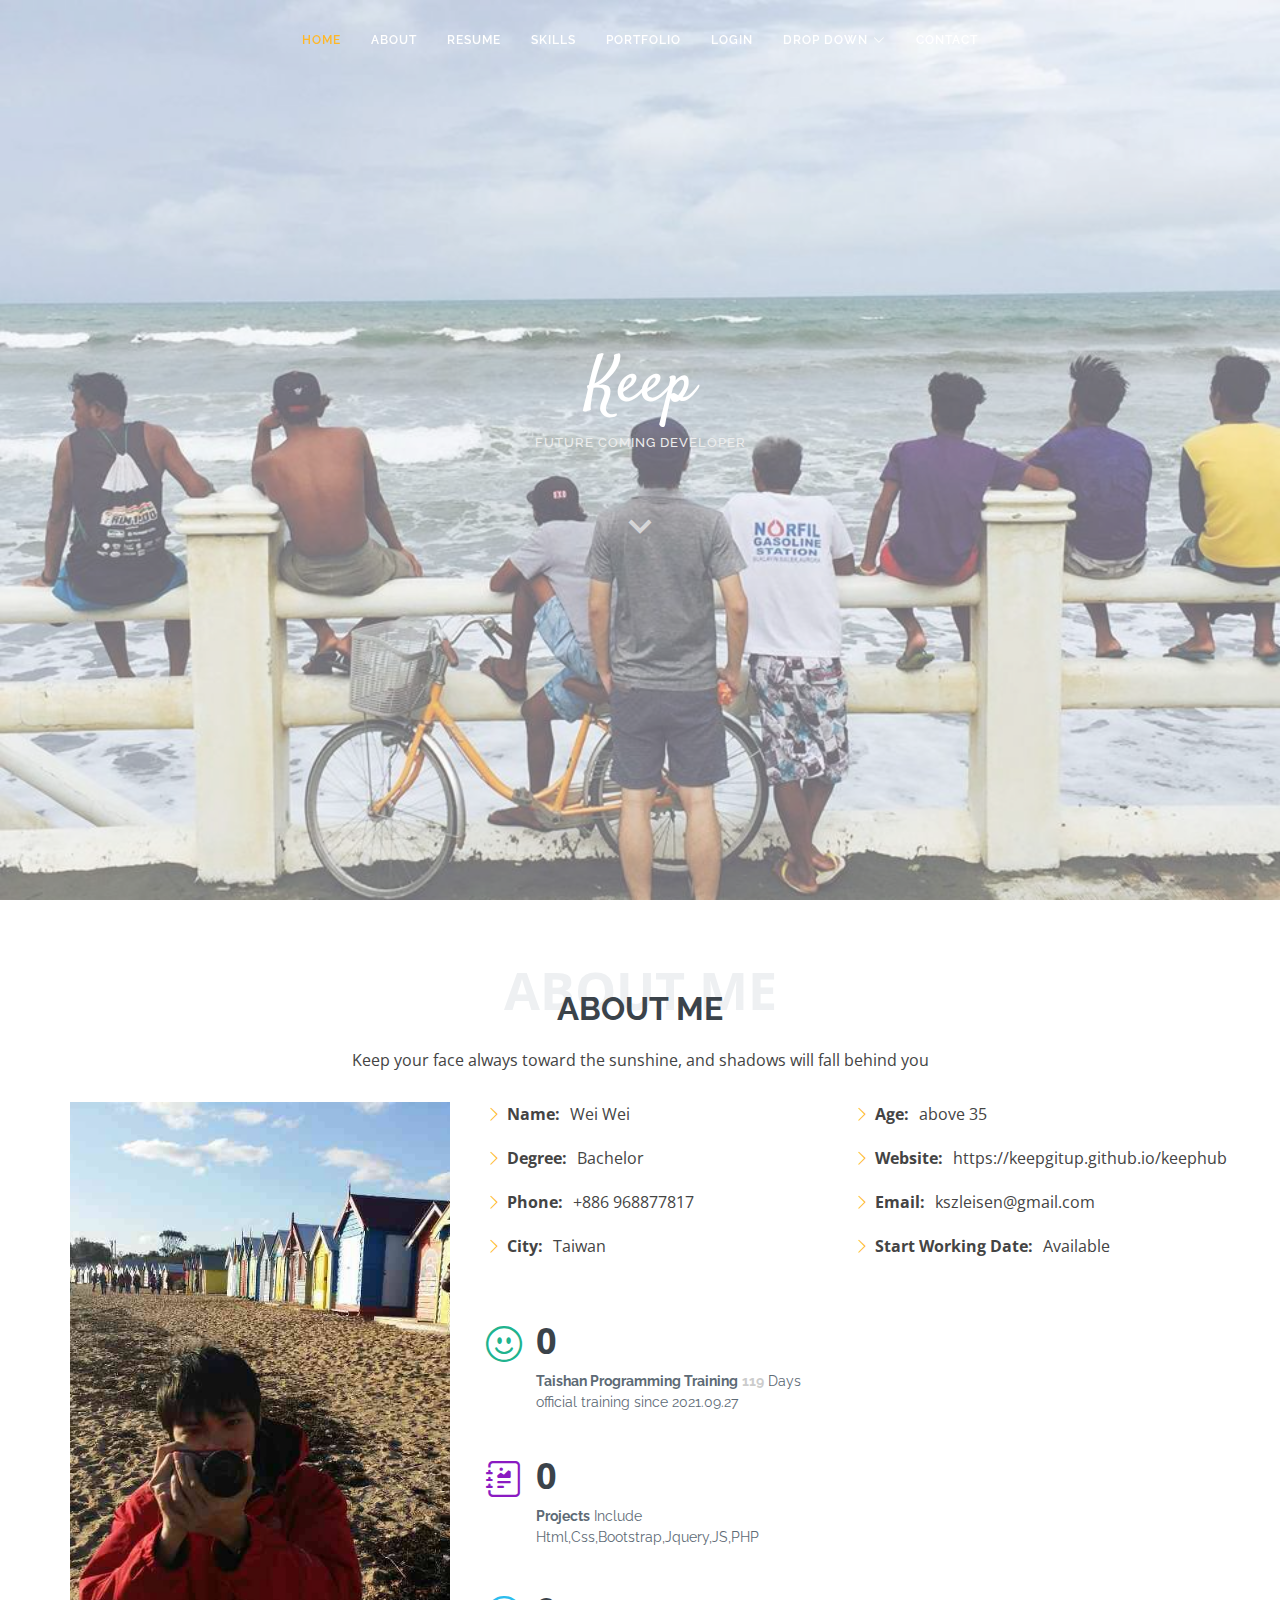
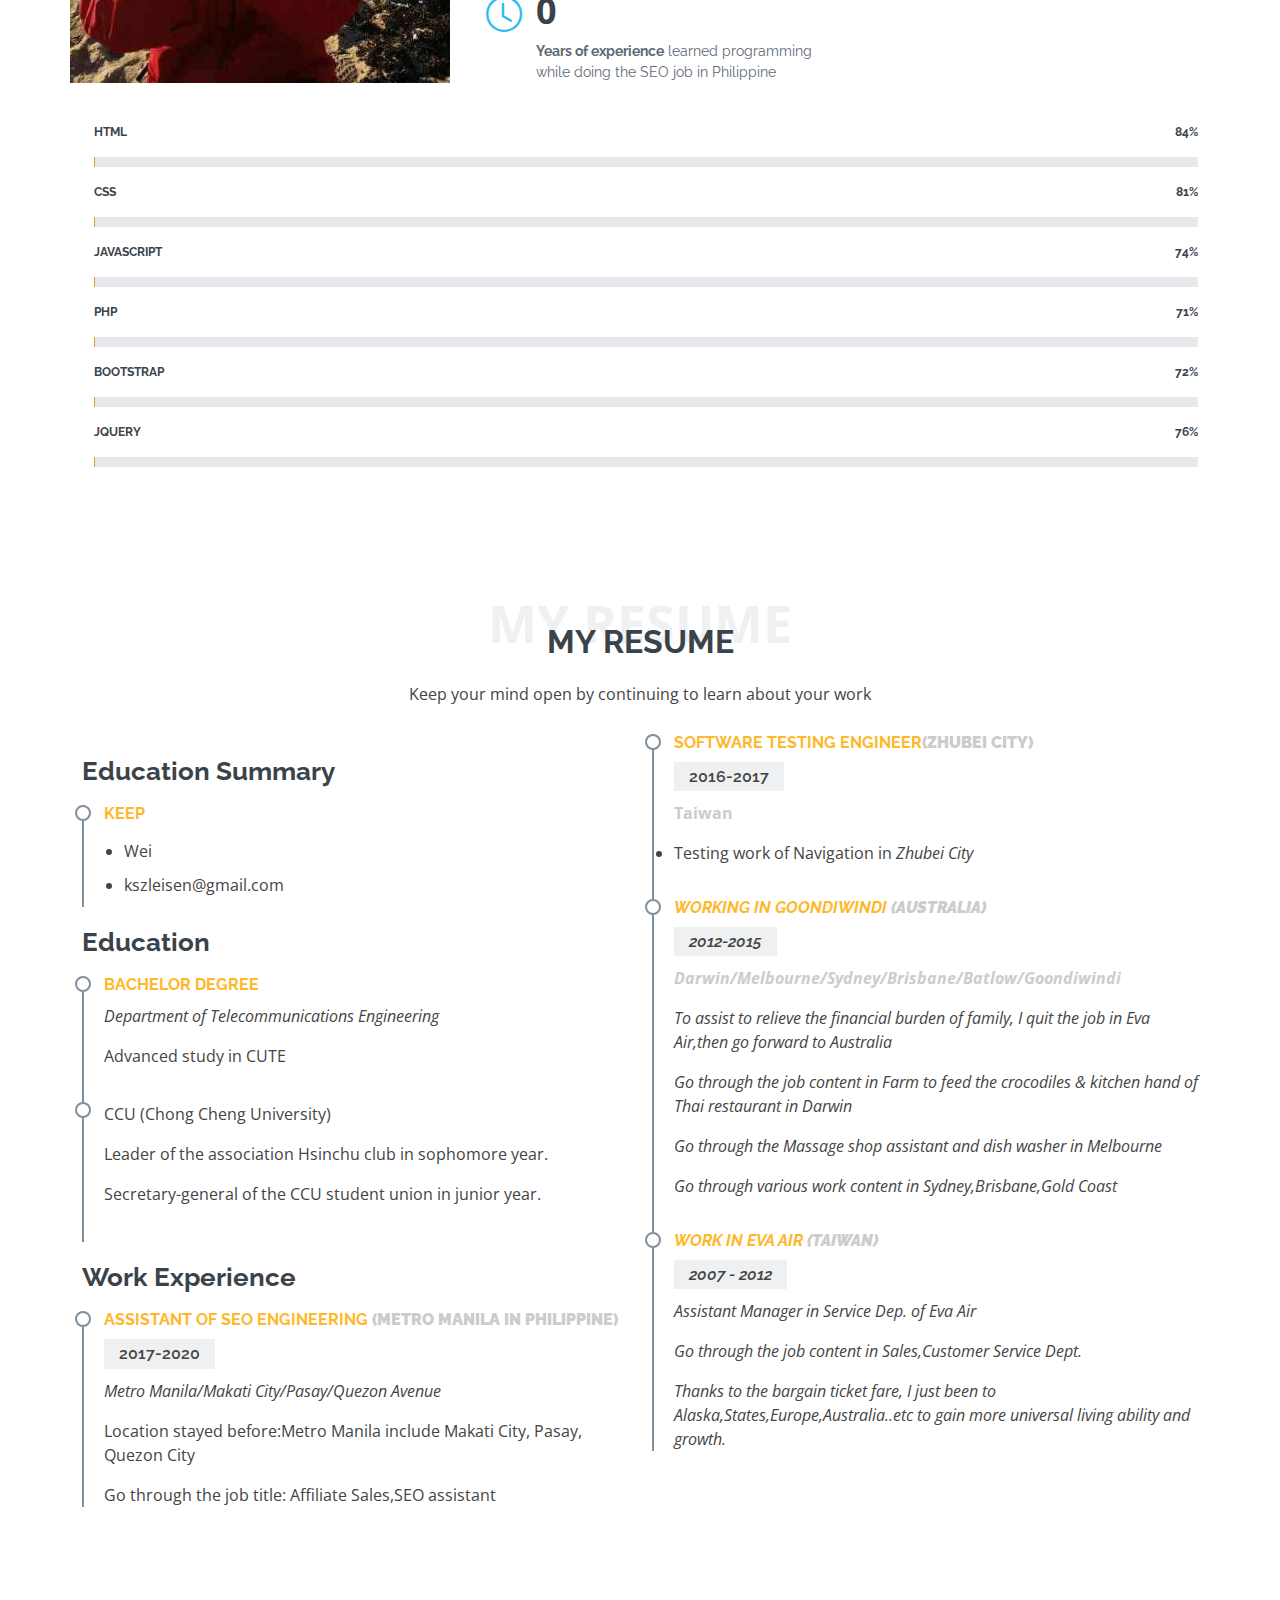
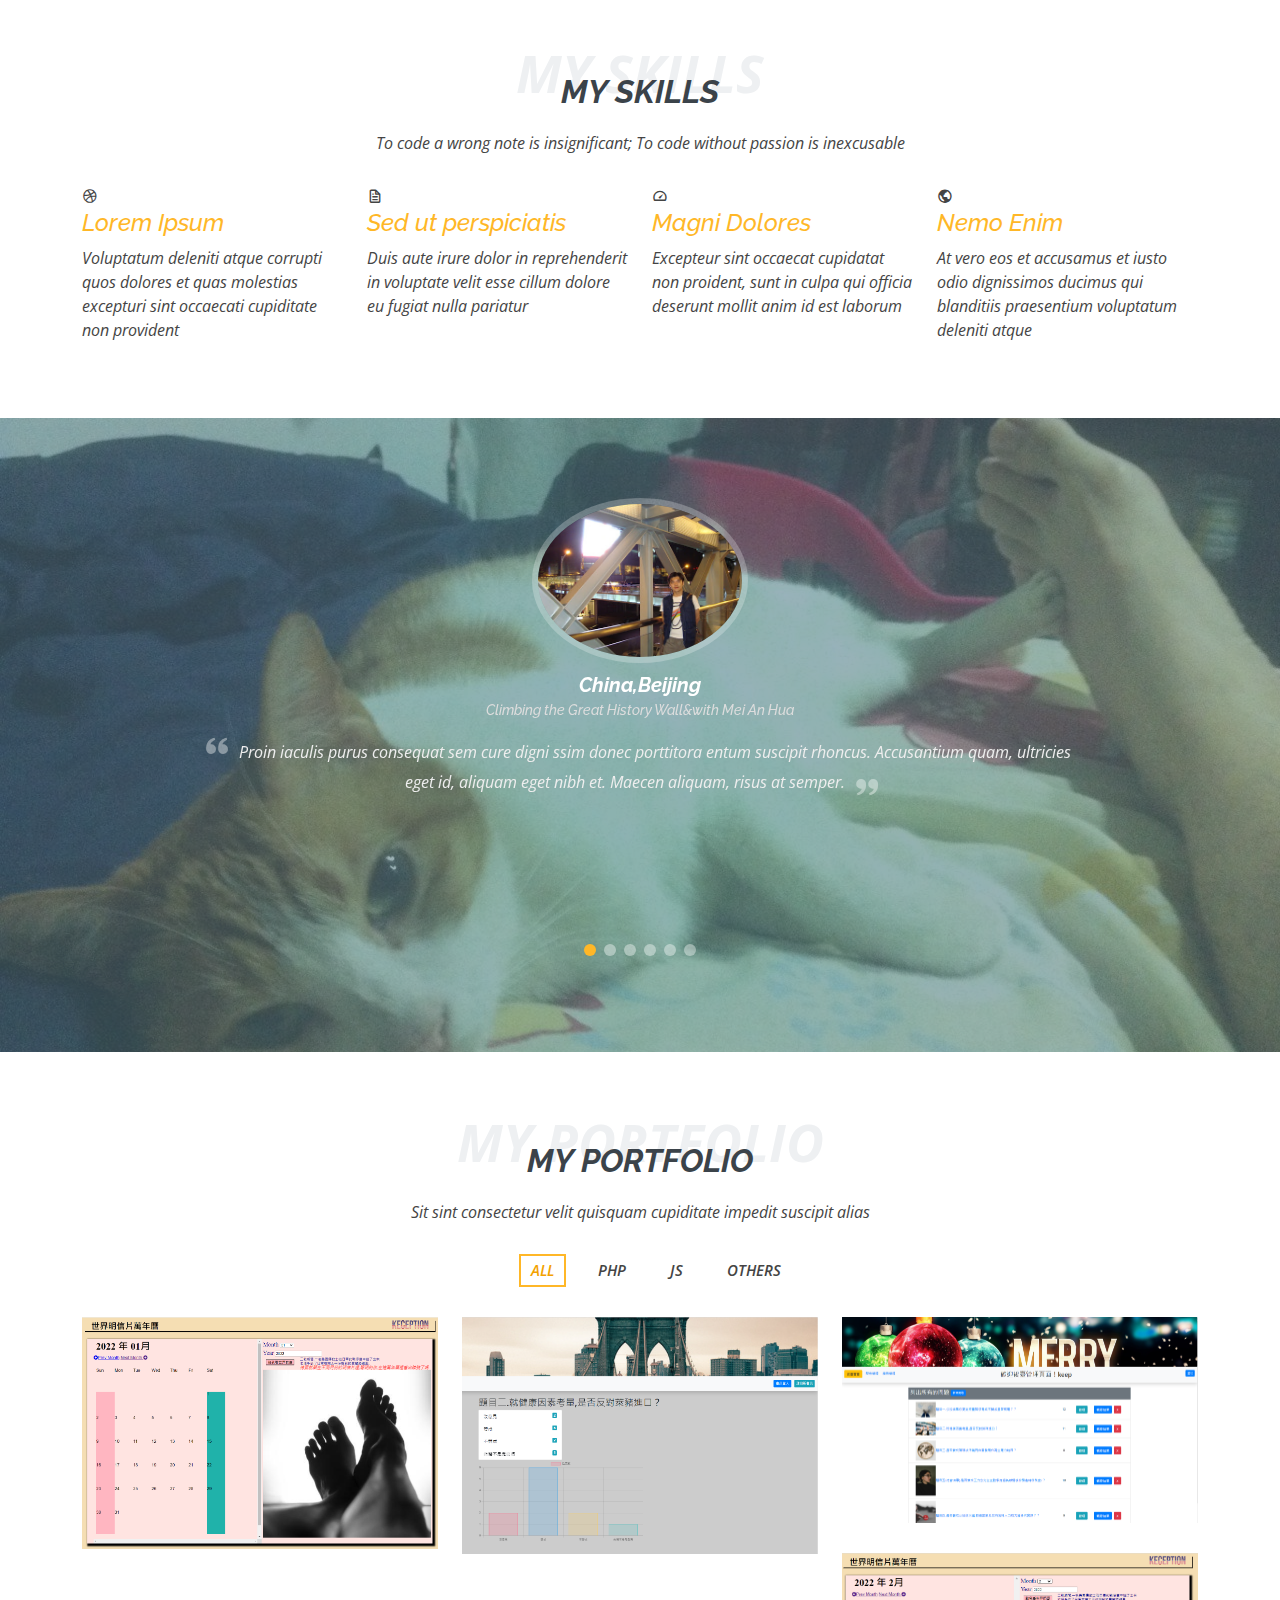
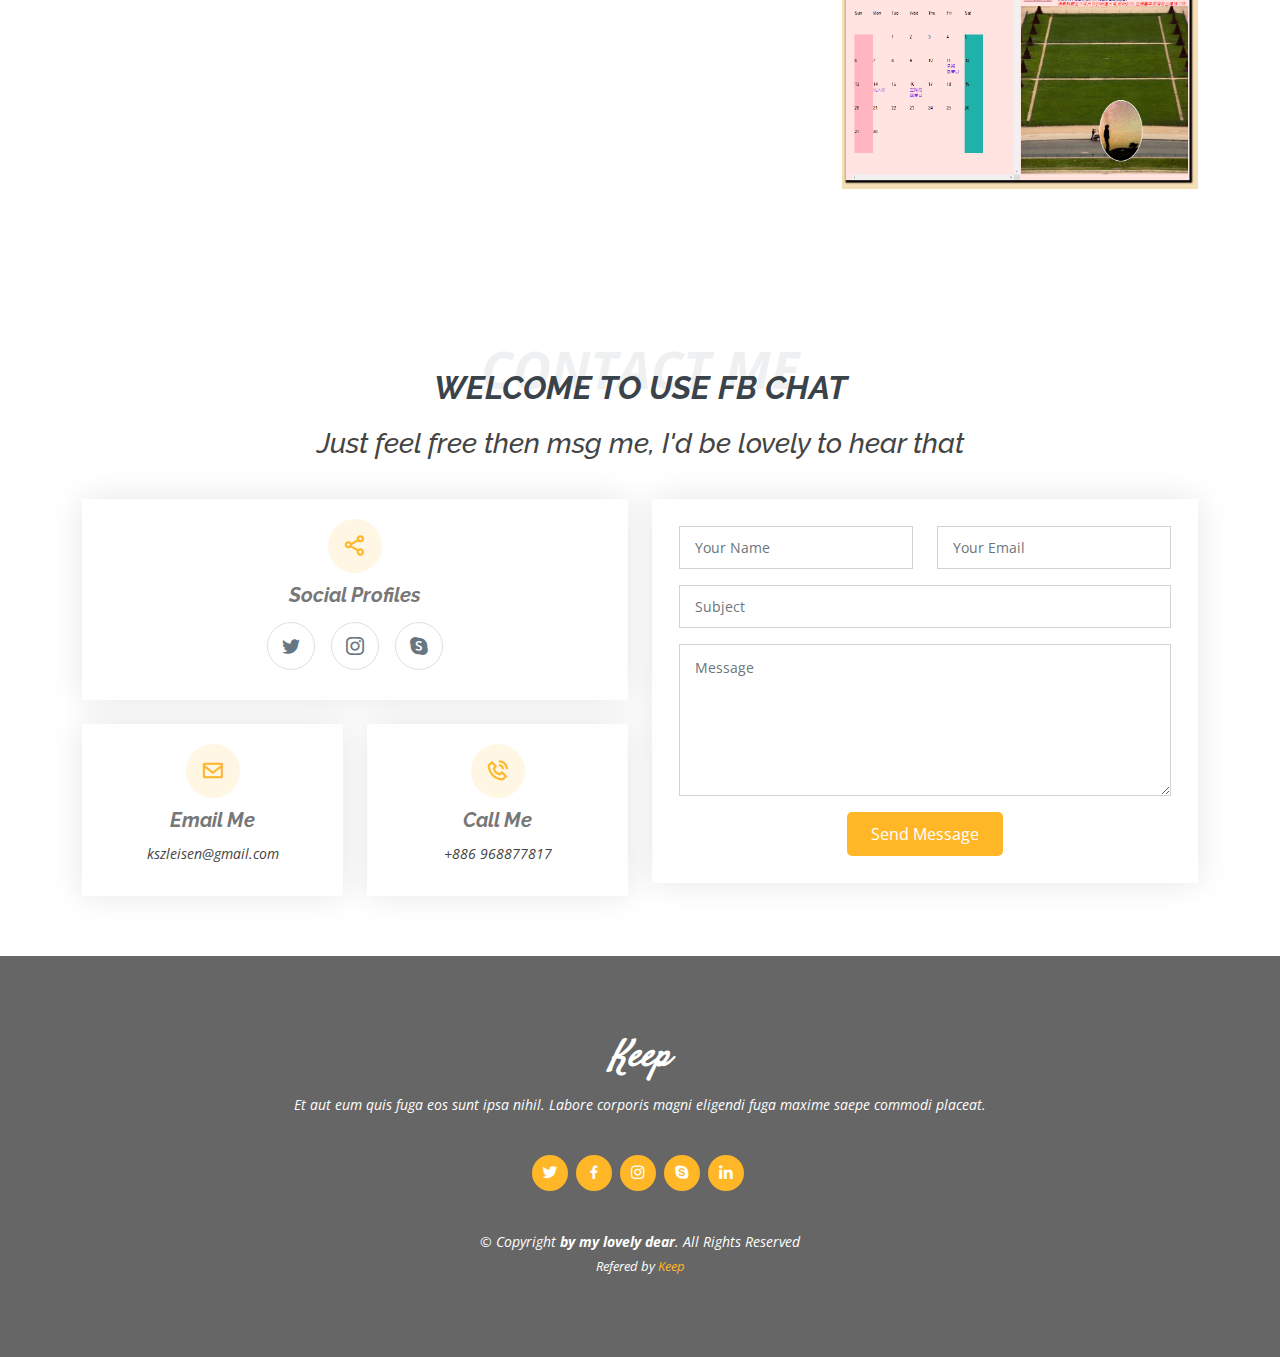
<file: index.html>
<!DOCTYPE html>
<html lang="en">

<head>
    <meta charset="utf-8">
    <meta content="width=device-width, initial-scale=1.0" name="viewport">

    <title>Wei's Resume</title>
    <meta content="" name="description">
    <meta content="" name="keywords">

    <!-- Favicons -->
    <link href="assets/img/favicon.png" rel="icon">
    <link href="assets/img/apple-touch-icon.png" rel="apple-touch-icon">

    <!--ck Google Fonts -->
    <link href="https://fonts.googleapis.com/css?family=Open+Sans:300,300i,400,400i,600,600i,700,700i|Raleway:300,300i,400,400i,500,500i,600,600i,700,700i|Satisfy" rel="stylesheet">

    <!-- Vendor CSS Files -->
    <link href="assets/vendor/bootstrap/css/bootstrap.min.css" rel="stylesheet">
    <link href="assets/vendor/bootstrap-icons/bootstrap-icons.css" rel="stylesheet">
    <link href="assets/vendor/boxicons/css/boxicons.min.css" rel="stylesheet">
    <link href="assets/vendor/glightbox/css/glightbox.min.css" rel="stylesheet">
    <link href="assets/vendor/swiper/swiper-bundle.min.css" rel="stylesheet">

    <!-- Template Main CSS File -->
    <link href="assets/css/style.css" rel="stylesheet">

    <!-- =======================================================
  
  * Template URL: https://bootstrapmade.com/laura-free-creative-bootstrap-theme/
  * Author: BootstrapMade.com
  * License: https://bootstrapmade.com/license/
  ======================================================== -->
</head>

<body>

    <!-- ======= Header ======= -->
    <header id="header" class="fixed-top d-flex justify-content-center align-items-center header-transparent">

        <nav id="navbar" class="navbar">
            <ul>
                <li><a class="nav-link scrollto active" href="index.html">Home</a></li>
                <li><a class="nav-link scrollto" href="#about">About</a></li>
                <li><a class="nav-link scrollto" href="#resume">Resume</a></li>
                <li><a class="nav-link scrollto" href="#skills">skills</a></li>
                <li><a class="nav-link scrollto " href="#portfolio">Portfolio</a></li>
                <li><a class="nav-link scrollto " href="inner-page.html">Login</a></li>
                <li class="dropdown"><a href="#"><span>Drop Down</span> <i class="bi bi-chevron-down"></i></a>
                    <ul>
                        <li><a href="#">Drop Down 1</a></li>
                        <li class="dropdown"><a href="#"><span>Deep Drop Down</span> <i class="bi bi-chevron-right"></i></a>
                            <ul>
                                <li><a href="#">Deep Drop Down 1</a></li>
                                <li><a href="#">Deep Drop Down 2</a></li>
                                <li><a href="#">Deep Drop Down 3</a></li>
                                <li><a href="#">Deep Drop Down 4</a></li>
                                <li><a href="#">Deep Drop Down 5</a></li>
                            </ul>
                        </li>
                        <li><a href="#">Drop Down 2</a></li>
                        <li><a href="#">Drop Down 3</a></li>
                        <li><a href="#">Drop Down 4</a></li>
                    </ul>
                </li>
                <li><a class="nav-link scrollto" href="#contact">Contact</a></li>
            </ul>
            <i class="bi bi-list mobile-nav-toggle"></i>
        </nav>
        <!-- .navbar -->

    </header>
    <!-- End Header -->

    <!-- ======= Keep Section ======= -->
    <section id="keep">
        <div class="keep-container">
            <h1>Keep</h1>
            <h2>future coming developer</h2>
            <a href="#about" class="btn-scroll scrollto" title="Scroll Down"><i class="bx bx-chevron-down"></i></a>
        </div>
    </section>
    <!-- End keep Section-->

    <main id="main">

        <!-- ======= About Me Section ======= -->
        <section id="about" class="about">
            <div class="container">

                <div class="section-title">
                    <span>About Me</span>
                    <h2>About Me</h2>
                    <p>Keep your face always toward the sunshine, and shadows will fall behind you</p>
                </div>

                <div class="row">
                    <div class="image col-lg-4 d-flex align-items-stretch justify-content-center justify-content-lg-start"></div>
                    <div class="col-lg-8 d-flex flex-column align-items-stretch">
                        <div class="content ps-lg-4 d-flex flex-column justify-content-center">
                            <div class="row">
                                <div class="col-lg-6">
                                    <ul>
                                        <li><i class="bi bi-chevron-right"></i> <strong>Name:</strong> <span><p class="font-italic">Wei Wei</p></span></li>
                                        <li><i class="bi bi-chevron-right"></i> <strong>Degree:</strong> <span>Bachelor</span></li>
                                        <li><i class="bi bi-chevron-right"></i> <strong>Phone:</strong> <span>+886 968877817</span></li>
                                        <li><i class="bi bi-chevron-right"></i> <strong>City:</strong> <span>Taiwan</span></li>
                                    </ul>
                                </div>
                                <div class="col-lg-6">
                                    <ul>
                                        <li><i class="bi bi-chevron-right"></i> <strong>Age:</strong> <span>above 35</span></li>
                                        <li><i class="bi bi-chevron-right"></i> <strong>Website:</strong> <span>https://keepgitup.github.io/keephub</span></li>
                                        <li><i class="bi bi-chevron-right"></i> <strong>Email:</strong> <span>kszleisen@gmail.com</span></li>
                                        <li><i class="bi bi-chevron-right"></i> <strong>Start Working Date:</strong> <span>Available</span></li>
                                    </ul>
                                </div>
                            </div>
                            <div class="row mt-n4">
                                <div class="col-md-6 mt-5 d-md-flex align-items-md-stretch">
                                    <div class="count-box">
                                        <i class="bi bi-emoji-smile" style="color: #20b38e;"></i>
                                        <span data-purecounter-start="0" [data-purecounter-end]="" data-purecounter-duration="3" class="purecounter"></span>
                                        <!-- document.querySelectorAll("[data-purecounter-end]").  -->
                                        <!-- <p><em data-aos="fade-up" data-aos-delay="100" class="hrs"> </em>Days</p> -->
                                        <p><strong>Taishan Programming Training</strong> <b id="iDays"></b> Days official training since 2021.09.27</p>
                                    </div>
                                </div>
                            </div>
                           
                            <div class="col-md-6 mt-5 d-md-flex align-items-md-stretch">
                                <div class="count-box">
                                    <i class="bi bi-journal-richtext" style="color: #8a1ac2;"></i>
                                    <span data-purecounter-start="0" data-purecounter-end="3" data-purecounter-duration="1" class="purecounter"></span>
                                    <p><strong>Projects</strong> Include Html,Css,Bootstrap,Jquery,JS,PHP</p>
                                </div>
                            </div>

                            <div class="col-md-6 mt-5 d-md-flex align-items-md-stretch">
                                <div class="count-box">
                                    <i class="bi bi-clock" style="color: #2cbdee;"></i>
                                    <span data-purecounter-start="0" data-purecounter-end="3.2" data-purecounter-duration="1" class="purecounter"></span>
                                    <p><strong>Years of experience</strong> learned programming while doing the SEO job in Philippine</p>
                                </div>
                            </div>

                            <!-- <div class="col-md-6 mt-5 d-md-flex align-items-md-stretch">
                                    <div class="count-box">
                                        <i class="bi bi-award" style="color: #ffb459;"></i>
                                        <span data-purecounter-start="0" data-purecounter-end="16" data-purecounter-duration="1" class="purecounter"></span>
                                        <p><strong>Awards</strong> rerum asperiores dolor alias quo reprehenderit eum et nemo pad der</p>
                                    </div>
                                </div> -->
                        </div>
                    </div>
                    <!-- End .content-->

                    <div class="skills-content ps-lg-4">
                        <div class="progress">
                            <span class="skill">HTML <i class="val">84%</i></span>
                            <div class="progress-bar-wrap">
                                <div class="progress-bar" role="progressbar" aria-valuenow="84" aria-valuemin="0" aria-valuemax="100"></div>
                            </div>
                        </div>

                        <div class="progress">
                            <span class="skill">CSS <i class="val">81%</i></span>
                            <div class="progress-bar-wrap">
                                <div class="progress-bar" role="progressbar" aria-valuenow="81" aria-valuemin="0" aria-valuemax="100"></div>
                            </div>
                        </div>

                        <div class="progress">
                            <span class="skill">JavaScript <i class="val">74%</i></span>
                            <div class="progress-bar-wrap">
                                <div class="progress-bar" role="progressbar" aria-valuenow="74" aria-valuemin="0" aria-valuemax="100"></div>
                            </div>
                        </div>

                        <div class="progress">
                            <span class="skill">PHP <i class="val">71%</i></span>
                            <div class="progress-bar-wrap">
                                <div class="progress-bar" role="progressbar" aria-valuenow="71" aria-valuemin="0" aria-valuemax="100"></div>
                            </div>
                        </div>
                        <div class="progress">
                            <span class="skill">Bootstrap <i class="val">72%</i></span>
                            <div class="progress-bar-wrap">
                                <div class="progress-bar" role="progressbar" aria-valuenow="72" aria-valuemin="0" aria-valuemax="100"></div>
                            </div>
                        </div>
                        <div class="progress">
                            <span class="skill">Jquery <i class="val">76%</i></span>
                            <div class="progress-bar-wrap">
                                <div class="progress-bar" role="progressbar" aria-valuenow="76" aria-valuemin="0" aria-valuemax="100"></div>
                            </div>
                        </div>
                    </div>

                </div>
            </div>

            </div>
        </section>
        <!-- End About Me Section -->

        <!-- ======= My Resume Section ======= -->
        <section id="resume" class="resume">
            <div class="container">

                <div class="section-title">
                    <span>My Resume</span>
                    <h2>My Resume</h2>
                    <p>Keep your mind open by continuing to learn about your work</p>
                </div>

                <div class="row">
                    <div class="col-lg-6">
                        <h3 class="resume-title">Education Summary</h3>
                        <div class="resume-item pb-0">
                            <h4>Keep </h4>
                            <!-- <p><em>Keep</em></p> -->
                            <p>
                                <ul>
                                    <li>Wei</li>
                                    <!-- <li>(123) 456-789</li> -->
                                    <li>kszleisen@gmail.com</li>
                                </ul>
                            </p>
                        </div>

                        <h3 class="resume-title">Education</h3>
                        <div class="resume-item">
                            <h4>Bachelor Degree </h4>
                            <!-- &amp; -->
                            <!-- <h5>2015 - 2016</h5> -->
                            <p><em>Department of Telecommunications Engineering</em></p>
                            <p>Advanced study in CUTE</p>
                        </div>
                        <div class="resume-item">
                            <p>CCU (Chong Cheng University)</p>
                            <p>Leader of the association Hsinchu club in sophomore year.</p>
                            <p>Secretary-general of the CCU student union in junior year.</p>
                        </div>
                        <h3 class="resume-title">Work Experience</h3>
                        <div class="resume-item">
                            <h4>Assistant of SEO engineering <b>(Metro Manila in Philippine)</b></h4>
                            <!-- &amp; -->
                            <h5>2017-2020</h5>
                            <p><em>Metro Manila/Makati City/Pasay/Quezon Avenue</em></p>
                            <p>Location stayed before:Metro Manila include Makati City, Pasay, Quezon City </p>
                            <p>Go through the job title: Affiliate Sales,SEO assistant</p>
                        </div>
                    </div>

                    <div class="col-lg-6">

                        <div class="resume-item">

                            <h4>Software Testing Engineer<b>(ZhuBei City)</b></h4>
                            <h5>2016-2017</h5>
                            <p><b>Taiwan</b></p>
                            <p>
                                <!-- <ul> -->
                                <li>Testing work of Navigation in <em>Zhubei City<em></li>
                                <!-- <li>Delegate tasks to the 7 members of the design team and provide counsel on all aspects of the project. </li> -->
                                <!-- <li>Supervise the assessment of all graphic materials in order to ensure quality and accuracy of the design</li> -->
                                <!-- <li>Oversee the efficient use of production project budgets ranging from &2,000 - &25,000</li> -->
                                <!-- </ul> -->
                            </p>
                        </div>
                        <div class="resume-item">
                            <h4>Working in Goondiwindi <b>(Australia)</b></h4>
                            <h5>2012-2015</h5>
                            <p><b>Darwin/Melbourne/Sydney/Brisbane/Batlow/Goondiwindi</b></p>
                                <p><em>To assist to relieve the financial burden of family, I quit the job in Eva Air,then go forward to Australia</em></p>
                            <p><em>Go through the job content in Farm to feed the crocodiles & kitchen hand of Thai restaurant in Darwin</em></p>
                            <p><em>Go through the Massage shop assistant and dish washer in Melbourne</em></p>
                            <p><em>Go through various work content in Sydney,Brisbane,Gold Coast</em></p>
                            <p>
                                <ul>
                                    <!-- <li>Developed numerous marketing programs (logos, brochures,infographics, presentations, and advertisements).</li>
                                    <li>Managed up to 5 projects or tasks at a given time while under pressure</li>
                                    <li>Recommended and consulted with clients on the most appropriate graphic design</li>
                                    <li>Created 4+ design presentations and proposals a month for clients and account managers</li> -->
                                </ul>
                            </p>
                        </div>
                        <div class="resume-item">
                            <h4>Work in Eva Air <b>(Taiwan)</b></h4>
                            <h5>2007 - 2012</h5>
                            <p><em>Assistant Manager in Service Dep. of Eva Air</em></p>
                            <p><em>Go through the job content in Sales,Customer Service Dept.</em></p>
                            <p><em>Thanks to the bargain ticket fare, I just been to Alaska,States,Europe,Australia..etc to gain more universal living ability and growth.</em></p>
                            <p>
                                <ul>
                                    <!-- <li>Developed numerous marketing programs (logos, brochures,infographics, presentations, and advertisements).</li>
                                    <li>Managed up to 5 projects or tasks at a given time while under pressure</li>
                                    <li>Recommended and consulted with clients on the most appropriate graphic design</li>
                                    <li>Created 4+ design presentations and proposals a month for clients and account managers</li> -->
                                </ul>
                            </p>
                        </div>
                    </div>
                </div>

            </div>
        </section>
        <!-- End My Resume Section -->

        <!-- ======= My skills Section ======= -->
        <section id="skills" class="skills">
            <div class="container">

                <div class="section-title">
                    <span>My skills</span>
                    <h2>My skills</h2>
                    <p><em>To code a wrong note is insignificant; To code without passion is inexcusable</em></p>
                </div>

                <div class="row">
                    <div class="col-md-6 col-lg-3 d-flex align-items-stretch mb-5 mb-lg-0">
                        <div class="icon-box">
                            <div class="icon"><i class="bx bxl-dribbble"></i></div>
                            <h4 class="title"><a href="">Lorem Ipsum</a></h4>
                            <p class="description">Voluptatum deleniti atque corrupti quos dolores et quas molestias excepturi sint occaecati cupiditate non provident</p>
                        </div>
                    </div>

                    <div class="col-md-6 col-lg-3 d-flex align-items-stretch mb-5 mb-lg-0">
                        <div class="icon-box">
                            <div class="icon"><i class="bx bx-file"></i></div>
                            <h4 class="title"><a href="">Sed ut perspiciatis</a></h4>
                            <p class="description">Duis aute irure dolor in reprehenderit in voluptate velit esse cillum dolore eu fugiat nulla pariatur</p>
                        </div>
                    </div>

                    <div class="col-md-6 col-lg-3 d-flex align-items-stretch mb-5 mb-lg-0">
                        <div class="icon-box">
                            <div class="icon"><i class="bx bx-tachometer"></i></div>
                            <h4 class="title"><a href="">Magni Dolores</a></h4>
                            <p class="description">Excepteur sint occaecat cupidatat non proident, sunt in culpa qui officia deserunt mollit anim id est laborum</p>
                        </div>
                    </div>

                    <div class="col-md-6 col-lg-3 d-flex align-items-stretch mb-5 mb-lg-0">
                        <div class="icon-box">
                            <div class="icon"><i class="bx bx-world"></i></div>
                            <h4 class="title"><a href="">Nemo Enim</a></h4>
                            <p class="description">At vero eos et accusamus et iusto odio dignissimos ducimus qui blanditiis praesentium voluptatum deleniti atque</p>
                        </div>
                    </div>

                </div>

            </div>
        </section>
        <!-- End My skills Section -->

        <!-- ======= Testimonials Section ======= -->
        <section id="testimonials" class="testimonials">
            <div class="container position-relative">

                <div class="testimonials-slider swiper" data-aos="fade-up" data-aos-delay="100">
                    <div class="swiper-wrapper">

                        <div class="swiper-slide">
                            <div class="testimonial-item">
                                <img src="assets/img/testimonials/testimonials-1.jpg" class="testimonial-img" alt="">
                                <h3>China,Beijing</h3>
                                <h4>Climbing the Great History Wall&amp;with Mei An Hua</h4>
                                <p>
                                    <i class="bx bxs-quote-alt-left quote-icon-left"></i> Proin iaculis purus consequat sem cure digni ssim donec porttitora entum suscipit rhoncus. Accusantium quam, ultricies eget id, aliquam eget nibh et. Maecen aliquam,
                                    risus at semper.
                                    <i class="bx bxs-quote-alt-right quote-icon-right"></i>
                                </p>
                            </div>
                        </div>
                        <!-- End testimonial item -->

                        <div class="swiper-slide">
                            <div class="testimonial-item">
                                <img src="assets/img/testimonials/testimonials-2.jpg" class="testimonial-img" alt="">
                                <h3>United States,Alaska</h3>
                                <h4>to visit the Aurora</h4>
                                <p>
                                    <i class="bx bxs-quote-alt-left quote-icon-left"></i> Export tempor illum tamen malis malis eram quae irure esse labore quem cillum quid cillum eram malis quorum velit fore eram velit sunt aliqua noster fugiat irure
                                    amet legam anim culpa.
                                    <i class="bx bxs-quote-alt-right quote-icon-right"></i>
                                </p>
                            </div>
                        </div>
                        <!-- End testimonial item -->

                        <div class="swiper-slide">
                            <div class="testimonial-item">
                                <img src="assets/img/testimonials/testimonials-3.jpg" class="testimonial-img" alt="">
                                <h3>UK, London</h3>
                                <h4>Very firstime to experience far individual distant tour</h4>
                                <p>
                                    <i class="bx bxs-quote-alt-left quote-icon-left"></i> Enim nisi quem export duis labore cillum quae magna enim sint quorum nulla quem veniam duis minim tempor labore quem eram duis noster aute amet eram fore quis sint
                                    minim.
                                    <i class="bx bxs-quote-alt-right quote-icon-right"></i>
                                </p>
                            </div>
                        </div>
                        <!-- End testimonial item -->

                        <div class="swiper-slide">
                            <div class="testimonial-item">
                                <img src="assets/img/testimonials/testimonials-4.jpg" class="testimonial-img" alt="">
                                <h3>Japan,Tokyo</h3>
                                <h4></h4>
                                <p>
                                    <i class="bx bxs-quote-alt-left quote-icon-left"></i> Fugiat enim eram quae cillum dolore dolor amet nulla culpa multos export minim fugiat minim velit minim dolor enim duis veniam ipsum anim magna sunt elit fore quem
                                    dolore labore illum veniam.
                                    <i class="bx bxs-quote-alt-right quote-icon-right"></i>
                                </p>
                            </div>
                        </div>
                        <!-- End testimonial item -->

                        <div class="swiper-slide">
                            <div class="testimonial-item">
                                <img src="assets/img/testimonials/testimonials-5.jpg" class="testimonial-img" alt="">
                                <h3>Philippine,Baler</h3>
                                <h4>Baler-the Capital City of Surfing</h4>
                                <p>
                                    <i class="bx bxs-quote-alt-left quote-icon-left"></i> Quis quorum aliqua sint quem legam fore sunt eram irure aliqua veniam tempor noster veniam enim culpa labore duis sunt culpa nulla illum cillum fugiat legam esse
                                    veniam culpa fore nisi cillum quid.
                                    <i class="bx bxs-quote-alt-right quote-icon-right"></i>
                                </p>
                            </div>
                        </div>
                        <!-- End testimonial item -->
                        <div class="swiper-slide">
                            <div class="testimonial-item">
                                <img src="assets/img/testimonials/testimonials-6.jpg" class="testimonial-img" alt="">
                                <h3>Australia,Melbourne</h3>
                                <h4>Somewhere I start travelling of my second journey while back to Australia again</h4>
                                <p>
                                    <i class="bx bxs-quote-alt-left quote-icon-left"></i> Proin iaculis purus consequat sem cure digni ssim donec porttitora entum suscipit rhoncus. Accusantium quam, ultricies eget id, aliquam eget nibh et. Maecen aliquam,
                                    risus at semper.
                                    <i class="bx bxs-quote-alt-right quote-icon-right"></i>
                                </p>
                            </div>
                        </div>
                    </div>
                    <div class="swiper-pagination"></div>
                </div>

            </div>
        </section>
        <!-- End Testimonials Section -->

        <!-- ======= My Portfolio Section ======= -->
        <section id="portfolio" class="portfolio">
            <div class="container">

                <div class="section-title">
                    <span>My Portfolio</span>
                    <h2>My Portfolio</h2>
                    <p>Sit sint consectetur velit quisquam cupiditate impedit suscipit alias</p>
                </div>

                <ul id="portfolio-flters" class="d-flex justify-content-center">
                    <li data-filter="*" class="filter-active">All</li>
                    <li data-filter=".filter-app">PHP</li>
                    <li data-filter=".filter-card">JS</li>
                    <li data-filter=".filter-web">Others</li>
                </ul>

                <div class="row portfolio-container">

                    <div class="col-lg-4 col-md-6 portfolio-item filter-app">
                        <div class="portfolio-img"><img src="assets/img/portfolio/portfolio-1.jpg" class="img-fluid" alt=""></div>
                        <div class="portfolio-info">
                            <h4>App 1</h4>
                            <p>App</p>
                            <a href="assets/img/portfolio/portfolio-1.jpg" data-gallery="portfolioGallery" class="portfolio-lightbox preview-link" title="App 1"><i class="bx bx-plus"></i></a>
                            <a href="http://220.128.133.15/s1100417/keep_calendar/index.php?year=2022&month=3" class="details-link" title="More Details"><i class="bx bx-link"></i></a>
                        </div>
                    </div>

                    <div class="col-lg-4 col-md-6 portfolio-item filter-web">
                        <div class="portfolio-img"><img src="assets/img/portfolio/portfolio-2.jpg" class="img-fluid" alt=""></div>
                        <div class="portfolio-info">
                            <h4>Web 3</h4>
                            <p>Web</p>
                            <a href="assets/img/portfolio/portfolio-2.jpg" data-gallery="portfolioGallery" class="portfolio-lightbox preview-link" title="Web 3"><i class="bx bx-plus"></i></a>
                            <a href="http://220.128.133.15/s1100417/keep_vote/backend/index.php" class="details-link" title="More Details"><i class="bx bx-link"></i></a>
                        </div>
                    </div>

                    <div class="col-lg-4 col-md-6 portfolio-item filter-app">
                        <div class="portfolio-img"><img src="assets/img/portfolio/portfolio-3.jpg" class="img-fluid" alt=""></div>
                        <div class="portfolio-info">
                            <h4>App 2</h4>
                            <p>App</p>
                            <a href="assets/img/portfolio/portfolio-3.jpg" data-gallery="portfolioGallery" class="portfolio-lightbox preview-link" title="App 2"><i class="bx bx-plus"></i></a>
                            <a href="http://220.128.133.15/s1100417/keep_vote/index.php?do=vote_result&id=2" class="details-link" title="More Details"><i class="bx bx-link"></i></a>
                        </div>
                    </div>

                    <div class="col-lg-4 col-md-6 portfolio-item filter-card">
                        <div class="portfolio-img"><img src="assets/img/portfolio/portfolio-4.jpg" class="img-fluid" alt=""></div>
                        <div class="portfolio-info">
                            <h4>Card 2</h4>
                            <p>Card</p>
                            <a href="assets/img/portfolio/portfolio-4.jpg" data-gallery="portfolioGallery" class="portfolio-lightbox preview-link" title="Card 2"><i class="bx bx-plus"></i></a>
                            <a href="http://220.128.133.15/s1100417/keep_calendar/index.php?year=2022&month=2" class="details-link" title="More Details"><i class="bx bx-link"></i></a>
                        </div>
                    </div>

                    <!-- <div class="col-lg-4 col-md-6 portfolio-item filter-web">
                        <div class="portfolio-img"><img src="assets/img/portfolio/portfolio-5.jpg" class="img-fluid" alt=""></div>
                        <div class="portfolio-info">
                            <h4>Web 2</h4>
                            <p>Web</p>
                            <a href="assets/img/portfolio/portfolio-5.jpg" data-gallery="portfolioGallery" class="portfolio-lightbox preview-link" title="Web 2"><i class="bx bx-plus"></i></a>
                            <a href="portfolio-details.html" class="details-link" title="More Details"><i class="bx bx-link"></i></a>
                        </div>
                    </div>

                    <div class="col-lg-4 col-md-6 portfolio-item filter-app">
                        <div class="portfolio-img"><img src="assets/img/portfolio/portfolio-6.jpg" class="img-fluid" alt=""></div>
                        <div class="portfolio-info">
                            <h4>App 3</h4>
                            <p>App</p>
                            <a href="assets/img/portfolio/portfolio-6.jpg" data-gallery="portfolioGallery" class="portfolio-lightbox preview-link" title="App 3"><i class="bx bx-plus"></i></a>
                            <a href="portfolio-details.html" class="details-link" title="More Details"><i class="bx bx-link"></i></a>
                        </div>
                    </div>

                    <div class="col-lg-4 col-md-6 portfolio-item filter-card">
                        <div class="portfolio-img"><img src="assets/img/portfolio/portfolio-7.jpg" class="img-fluid" alt=""></div>
                        <div class="portfolio-info">
                            <h4>Card 1</h4>
                            <p>Card</p>
                            <a href="assets/img/portfolio/portfolio-7.jpg" data-gallery="portfolioGallery" class="portfolio-lightbox preview-link" title="Card 1"><i class="bx bx-plus"></i></a>
                            <a href="portfolio-details.html" class="details-link" title="More Details"><i class="bx bx-link"></i></a>
                        </div>
                    </div>

                    <div class="col-lg-4 col-md-6 portfolio-item filter-card">
                        <div class="portfolio-img"><img src="assets/img/portfolio/portfolio-8.jpg" class="img-fluid" alt=""></div>
                        <div class="portfolio-info">
                            <h4>Card 3</h4>
                            <p>Card</p>
                            <a href="assets/img/portfolio/portfolio-8.jpg" data-gallery="portfolioGallery" class="portfolio-lightbox preview-link" title="Card 3"><i class="bx bx-plus"></i></a>
                            <a href="portfolio-details.html" class="details-link" title="More Details"><i class="bx bx-link"></i></a>
                        </div>
                    </div>

                    <div class="col-lg-4 col-md-6 portfolio-item filter-web">
                        <div class="portfolio-img"><img src="assets/img/portfolio/portfolio-9.jpg" class="img-fluid" alt=""></div>
                        <div class="portfolio-info">
                            <h4>Web 3</h4>
                            <p>Web</p>
                            <a href="assets/img/portfolio/portfolio-9.jpg" data-gallery="portfolioGallery" class="portfolio-lightbox preview-link" title="Web 3"><i class="bx bx-plus"></i></a>
                            <a href="portfolio-details.html" class="details-link" title="More Details"><i class="bx bx-link"></i></a>
                        </div>
                    </div> -->

                </div>

            </div>
        </section>
        <!-- End My Portfolio Section -->

        <!-- ======= 未來方向 Section ======= -->
        <!-- <section id="pricing" class="pricing">
            <div class="container">

                <div class="section-title">
                    <span>Future</span>
                    <h2>Future</h2>
                    <p>Sit sint consectetur velit quisquam cupiditate impedit suscipit alias</p>
                </div>

                <div class="row">

                    <div class="col-lg-3 col-md-6">
                        <div class="box">
                            <h3>Free</h3>
                            <h4><sup>&</sup>0<span> / month</span></h4>
                            <ul>
                                <li>Aida dere</li>
                                <li>Nec feugiat nisl</li>
                                <li>Nulla at volutpat dola</li>
                                <li class="na">Pharetra massa</li>
                                <li class="na">Massa ultricies mi</li>
                            </ul>
                            <div class="btn-wrap">
                                <a href="#" class="btn-buy">Buy Now</a>
                            </div>
                        </div>
                    </div>

                    <div class="col-lg-3 col-md-6 mt-4 mt-md-0">
                        <div class="box featured">
                            <h3>Business</h3>
                            <h4><sup>&</sup>19<span> / month</span></h4>
                            <ul>
                                <li>Aida dere</li>
                                <li>Nec feugiat nisl</li>
                                <li>Nulla at volutpat dola</li>
                                <li>Pharetra massa</li>
                                <li class="na">Massa ultricies mi</li>
                            </ul>
                            <div class="btn-wrap">
                                <a href="#" class="btn-buy">Buy Now</a>
                            </div>
                        </div>
                    </div>

                    <div class="col-lg-3 col-md-6 mt-4 mt-lg-0">
                        <div class="box">
                            <h3>Developer</h3>
                            <h4><sup>&</sup>29<span> / month</span></h4>
                            <ul>
                                <li>Aida dere</li>
                                <li>Nec feugiat nisl</li>
                                <li>Nulla at volutpat dola</li>
                                <li>Pharetra massa</li>
                                <li>Massa ultricies mi</li>
                            </ul>
                            <div class="btn-wrap">
                                <a href="#" class="btn-buy">Buy Now</a>
                            </div>
                        </div>
                    </div>

                    <div class="col-lg-3 col-md-6 mt-4 mt-lg-0">
                        <div class="box">
                            <span class="advanced">Advanced</span>
                            <h3>Ultimate</h3>
                            <h4><sup>&</sup>49<span> / month</span></h4>
                            <ul>
                                <li>Aida dere</li>
                                <li>Nec feugiat nisl</li>
                                <li>Nulla at volutpat dola</li>
                                <li>Pharetra massa</li>
                                <li>Massa ultricies mi</li>
                            </ul>
                            <div class="btn-wrap">
                                <a href="#" class="btn-buy">Buy Now</a>
                            </div>
                        </div>
                    </div>

                </div>

            </div>
        </section> -->
        <!-- End Pricing Section -->

        <!-- ======= Contact Me Section ======= -->
        <section id="contact" class="contact">
            <div class="container">

                <div class="section-title">
                    <span>Contact Me</span>
                    <h2>Welcome to use FB chat</h2>
                    <p>
                        <h3>Just feel free then msg me, I'd be lovely to hear that <span><h4><a href="https://keepgitup.github.io/keephub/"></a></h4></span></h3>
                    </p>
                </div>

                <div class="row">

                    <div class="col-lg-6">

                        <div class="row">
                            <div class="col-md-12">
                                <div class="info-box">
                                    <i class="bx bx-share-alt"></i>
                                    <h3>Social Profiles</h3>
                                    <div class="social-links">
                                        <a href="#" class="twitter"><i class="bi bi-twitter"></i></a>
                                        <!-- <a href="#" class="facebook"><i class="bi bi-facebook"></i></a> -->
                                        <a href="#" class="instagram"><i class="bi bi-instagram"></i></a>
                                        <a href="#" class="google-plus"><i class="bi bi-skype"></i></a>
                                        <!-- <a href="#" class="linkedin"><i class="bi bi-linkedin"></i></a> -->
                                    </div>
                                </div>
                            </div>
                            <div class="col-md-6">
                                <div class="info-box mt-4">
                                    <i class="bx bx-envelope"></i>
                                    <h3>Email Me</h3>
                                    <p>kszleisen@gmail.com</p>
                                </div>
                            </div>
                            <div class="col-md-6">
                                <div class="info-box mt-4">
                                    <i class="bx bx-phone-call"></i>
                                    <h3>Call Me</h3>
                                    <p>+886 968877817</p>
                                </div>
                            </div>
                        </div>

                    </div>

                    <div class="col-lg-6">
                        <form action="forms/contact.php" method="post" role="form" class="php-email-form">
                            <div class="row">
                                <div class="col-md-6 form-group">
                                    <input type="text" name="name" class="form-control" id="name" placeholder="Your Name" required>
                                </div>
                                <div class="col-md-6 form-group mt-3 mt-md-0">
                                    <input type="email" class="form-control" name="email" id="email" placeholder="Your Email" required>
                                </div>
                            </div>
                            <div class="form-group mt-3">
                                <input type="text" class="form-control" name="subject" id="subject" placeholder="Subject" required>
                            </div>
                            <div class="form-group mt-3">
                                <textarea class="form-control" name="message" rows="6" placeholder="Message" required></textarea>
                            </div>
                            <div class="my-3">
                                <div class="loading">Loading</div>
                                <div class="error-message"></div>
                                <div class="sent-message">Your message has been sent. Thank you!</div>
                            </div>
                            <div class="text-center"><button type="submit">Send Message</button></div>
                        </form>
                    </div>

                </div>

            </div>
        </section>
        <!-- End Contact Me Section -->

    </main>
    <!-- End #main -->

    <!-- ======= Footer ======= -->
    <footer id="footer">
        <div class="container">
            <h3>Keep</h3>
            <p>Et aut eum quis fuga eos sunt ipsa nihil. Labore corporis magni eligendi fuga maxime saepe commodi placeat.</p>
            <div class="social-links">
                <a href="#" class="twitter"><i class="bx bxl-twitter"></i></a>
                <a href="#" class="facebook"><i class="bx bxl-facebook"></i></a>
                <a href="#" class="instagram"><i class="bx bxl-instagram"></i></a>
                <a href="#" class="google-plus"><i class="bx bxl-skype"></i></a>
                <a href="#" class="linkedin"><i class="bx bxl-linkedin"></i></a>
            </div>
            <div class="copyright">
                &copy; Copyright <strong><span>by my lovely dear</span></strong>. All Rights Reserved
            </div>
            <div class="credits">
                <!-- All the links in the footer should remain intact. -->
                <!-- You can delete the links only if you purchased the pro version. -->
                <!-- Licensing information: https://bootstrapmade.com/license/ -->
                <!-- Purchase the pro version with working PHP/AJAX contact form: https://bootstrapmade.com/laura-free-creative-bootstrap-theme/ -->
                Refered by <a href="https://keepgitup.github.io/keephub/">Keep</a>
            </div>

        </div>
    </footer>
    <!-- End Footer -->

    <!-- fb chat start -->
    <!-- Messenger 洽談外掛程式 Code -->
    <!-- <div id="fb-root"></div> -->

    <!-- Your 洽談外掛程式 code -->
    <!-- <div id="fb-customer-chat" class="fb-customerchat">
    </div>

    <script>
        var chatbox = document.getElementById('fb-customer-chat');
        chatbox.setAttribute("page_id", "104904015377517");
        chatbox.setAttribute("attribution", "biz_inbox");
    </script>

    <script>
        window.fbAsyncInit = function() {
            FB.init({
                xfbml: true,
                version: 'v12.0'
            });
        };

        (function(d, s, id) {
            var js, fjs = d.getElementsByTagName(s)[0];
            if (d.getElementById(id)) return;
            js = d.createElement(s);
            js.id = id;
            js.src = 'https://connect.facebook.net/zh_TW/sdk/xfbml.customerchat.js';
            fjs.parentNode.insertBefore(js, fjs);
        }(document, 'script', 'facebook-jssdk'));
    </script> -->

    <!-- fb chat end -->

    <a href="#" class="back-to-top d-flex align-items-center justify-content-center"><i class="bi bi-arrow-up-short"></i></a>

    <!-- Vendor JS Files -->
    <script src="assets/vendor/purecounter/purecounter.js"></script>
    <script src="assets/vendor/bootstrap/js/bootstrap.bundle.min.js"></script>
    <script src="assets/vendor/glightbox/js/glightbox.min.js"></script>
    <script src="assets/vendor/isotope-layout/isotope.pkgd.min.js"></script>
    <script src="assets/vendor/swiper/swiper-bundle.min.js"></script>
    <script src="assets/vendor/waypoints/noframework.waypoints.js"></script>
    <script src="assets/vendor/php-email-form/validate.js"></script>

    <!-- Template Main JS File -->
    <script src="assets/js/main.js"></script>

 <!-- count the days since the starting date until now -->
 <script>
    var dateDiff = function(sDate, eDate) {
        var sDate = new Date(sDate);
        var eDate = new Date(eDate);
        var iDays = parseInt(Math.abs(sDate - eDate) / 1000 / 60 / 60 / 24); // 把相差的毫秒數轉換為天數
        return iDays;
    };

    var getDateDiff = dateDiff("2022/1/24", "2021/9/27");
    console.log(getDateDiff);
    document.getElementById("iDays").innerText = getDateDiff;
    // chk the line 124
    document.querySelectorAll("[data-purecounter-end]").innerText = iDays;
    //老師說 Data-系列不是css選擇器，不能這樣用 Queryselector裏只能放選擇器 於是用span另起class
    // 但找到了其他方法..
</script>

<!-- end of the count -->
</body>

</html>
</file>
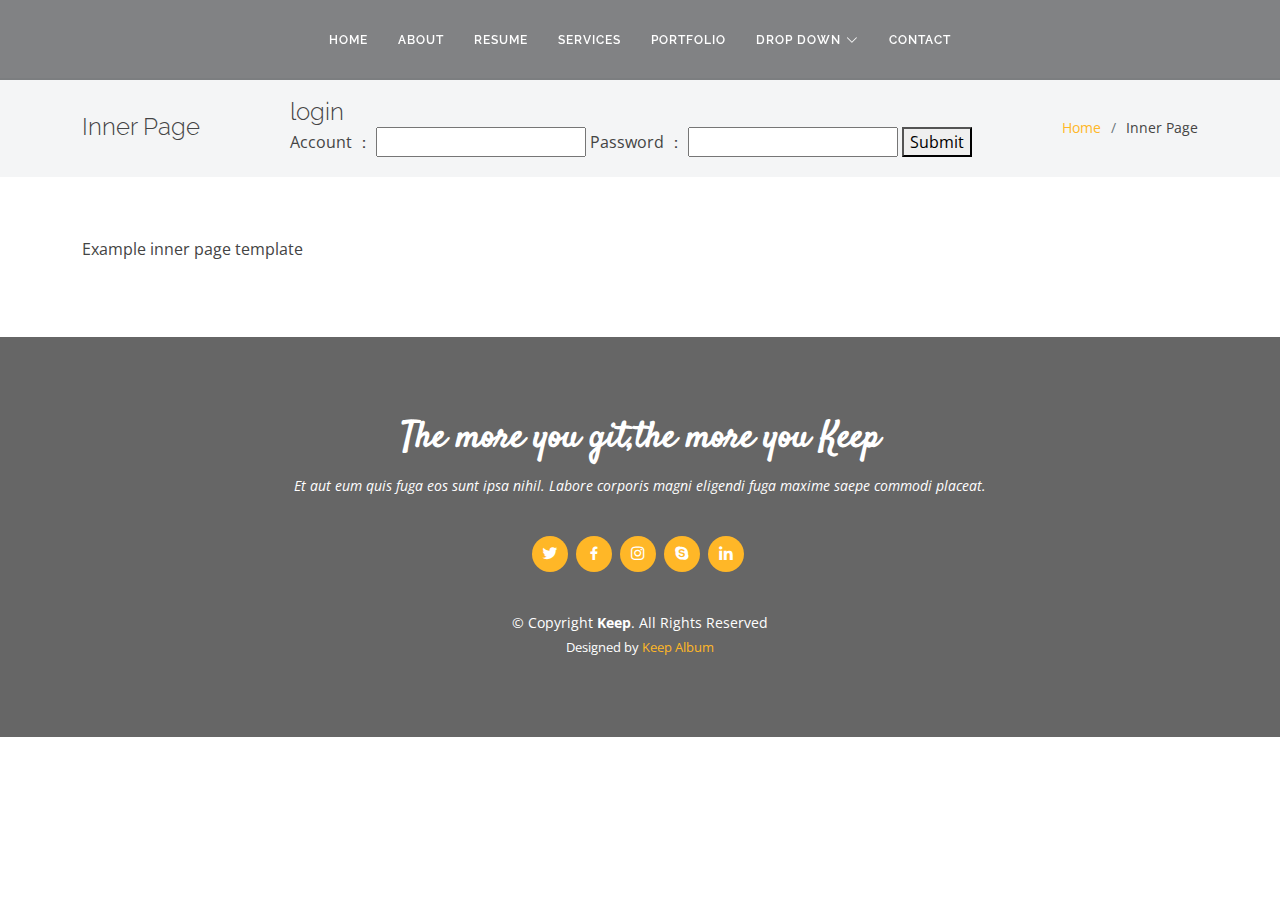
<file: inner-page.html>
<!DOCTYPE html>
<html lang="en">

<head>
    <meta charset="utf-8">
    <meta content="width=device-width, initial-scale=1.0" name="viewport">

    <title>Inner Page - Laura Bootstrap Template</title>
    <meta content="" name="description">
    <meta content="" name="keywords">

    <!-- Favicons -->
    <link href="assets/img/favicon.png" rel="icon">
    <link href="assets/img/apple-touch-icon.png" rel="apple-touch-icon">

    <!-- Google Fonts -->
    <link href="https://fonts.googleapis.com/css?family=Open+Sans:300,300i,400,400i,600,600i,700,700i|Raleway:300,300i,400,400i,500,500i,600,600i,700,700i|Satisfy" rel="stylesheet">

    <!-- Vendor CSS Files -->
    <link href="assets/vendor/bootstrap/css/bootstrap.min.css" rel="stylesheet">
    <link href="assets/vendor/bootstrap-icons/bootstrap-icons.css" rel="stylesheet">
    <link href="assets/vendor/boxicons/css/boxicons.min.css" rel="stylesheet">
    <link href="assets/vendor/glightbox/css/glightbox.min.css" rel="stylesheet">
    <link href="assets/vendor/swiper/swiper-bundle.min.css" rel="stylesheet">

    <!-- Template Main CSS File -->
    <link href="assets/css/style.css" rel="stylesheet">

    <!-- =======================================================
  * Template Name: Laura - v4.7.0
  * Template URL: https://bootstrapmade.com/laura-free-creative-bootstrap-theme/
  * Author: BootstrapMade.com
  * License: https://bootstrapmade.com/license/
  ======================================================== -->
</head>

<body>

    <!-- ======= Header ======= -->
    <header id="header" class="fixed-top d-flex justify-content-center align-items-center ">

        <nav id="navbar" class="navbar">
            <ul>
                <!-- 這裏還是要先push上去 才會看的到鏈接到首頁 因爲跟本機直接看運作模式不同 -->
                <li><a class="nav-link scrollto " href="index.html">Home</a></li>
                <li><a class="nav-link scrollto" href="#about">About</a></li>
                <li><a class="nav-link scrollto" href="#resume">Resume</a></li>
                <li><a class="nav-link scrollto" href="#services">Services</a></li>
                <li><a class="nav-link scrollto " href="#portfolio">Portfolio</a></li>
                <li class="dropdown"><a href="#"><span>Drop Down</span> <i class="bi bi-chevron-down"></i></a>
                    <ul>
                        <li><a href="#">Drop Down 1</a></li>
                        <li class="dropdown"><a href="#"><span>Deep Drop Down</span> <i class="bi bi-chevron-right"></i></a>
                            <ul>
                                <li><a href="#">Deep Drop Down 1</a></li>
                                <li><a href="#">Deep Drop Down 2</a></li>
                                <li><a href="#">Deep Drop Down 3</a></li>
                                <li><a href="#">Deep Drop Down 4</a></li>
                                <li><a href="#">Deep Drop Down 5</a></li>
                            </ul>
                        </li>
                        <li><a href="#">Drop Down 2</a></li>
                        <li><a href="#">Drop Down 3</a></li>
                        <li><a href="#">Drop Down 4</a></li>
                    </ul>
                </li>
                <li><a class="nav-link scrollto" href="#contact">Contact</a></li>
            </ul>
            <i class="bi bi-list mobile-nav-toggle"></i>
        </nav>
        <!-- .navbar -->

    </header>
    <!-- End Header -->

    <main id="main">

        <!-- ======= Breadcrumbs ======= -->
        <section class="breadcrumbs">
            <div class="container">

                <div class="d-flex justify-content-between align-items-center">
                    <h2>Inner Page</h2>
                    <form action="">
                        <h2>login</h2>
                        <label>Account ： <input type="text"> </label>
                        <label>Password ： <input type="password"> </label>
                        <button type="submit">Submit</button>
                    </form>
                    <ol>
                        <li><a href="index.html">Home</a></li>
                        <li>Inner Page</li>
                    </ol>
                </div>

            </div>
        </section>
        <!-- End Breadcrumbs -->

        <section class="inner-page">
            <div class="container">
                <p>
                    Example inner page template
                </p>
            </div>
        </section>

    </main>
    <!-- End #main -->

    <!-- ======= Footer ======= -->
    <footer id="footer">
        <div class="container">
            <h3>The more you git,the more you Keep</h3>
            <p>Et aut eum quis fuga eos sunt ipsa nihil. Labore corporis magni eligendi fuga maxime saepe commodi placeat.</p>
            <div class="social-links">
                <a href="#" class="twitter"><i class="bx bxl-twitter"></i></a>
                <a href="#" class="facebook"><i class="bx bxl-facebook"></i></a>
                <a href="#" class="instagram"><i class="bx bxl-instagram"></i></a>
                <a href="#" class="google-plus"><i class="bx bxl-skype"></i></a>
                <a href="#" class="linkedin"><i class="bx bxl-linkedin"></i></a>
            </div>
            <div class="copyright">
                &copy; Copyright <strong><span>Keep</span></strong>. All Rights Reserved
            </div>
            <div class="credits">
                <!-- All the links in the footer should remain intact. -->
                <!-- You can delete the links only if you purchased the pro version. -->
                <!-- Licensing information: https://bootstrapmade.com/license/ -->
                <!-- Purchase the pro version with working PHP/AJAX contact form: https://bootstrapmade.com/laura-free-creative-bootstrap-theme/ -->
                Designed by <a href="https://githubfollowme.github.io/keephub/index.html">Keep Album</a>
            </div>
        </div>
    </footer>
    <!-- End Footer -->

    <a href="#" class="back-to-top d-flex align-items-center justify-content-center"><i class="bi bi-arrow-up-short"></i></a>

    <!-- Vendor JS Files -->
    <script src="assets/vendor/purecounter/purecounter.js"></script>
    <script src="assets/vendor/bootstrap/js/bootstrap.bundle.min.js"></script>
    <script src="assets/vendor/glightbox/js/glightbox.min.js"></script>
    <script src="assets/vendor/isotope-layout/isotope.pkgd.min.js"></script>
    <script src="assets/vendor/swiper/swiper-bundle.min.js"></script>
    <script src="assets/vendor/waypoints/noframework.waypoints.js"></script>
    <script src="assets/vendor/php-email-form/validate.js"></script>

    <!-- Template Main JS File -->
    <script src="assets/js/main.js"></script>

</body>

</html>
</file>
<file: assets/css/style.css>
/**
* Template Name: Laura - v4.7.0
* Template URL: https://bootstrapmade.com/laura-free-creative-bootstrap-theme/
* Author: BootstrapMade.com
* License: https://bootstrapmade.com/license/
*/


/*--------------------------------------------------------------
# General
--------------------------------------------------------------*/

body {
    font-family: "Open Sans", sans-serif;
    color: #444444;
}

a {
    color: #ffb727;
    text-decoration: none;
}

a:hover {
    color: #ffc85a;
    text-decoration: none;
}

h1,
h2,
h3,
h4,
h5,
h6 {
    font-family: "Raleway", sans-serif;
}


/*--------------------------------------------------------------
# Back to top button
--------------------------------------------------------------*/

.back-to-top {
    position: fixed;
    visibility: hidden;
    opacity: 0;
    right: 15px;
    bottom: 15px;
    z-index: 996;
    background: #ffb727;
    width: 40px;
    height: 40px;
    border-radius: 4px;
    transition: all 0.4s;
}

.back-to-top i {
    font-size: 28px;
    color: #fff;
    line-height: 0;
}

.back-to-top:hover {
    background: #ffc550;
    color: #fff;
}

.back-to-top.active {
    visibility: visible;
    opacity: 1;
}


/*--------------------------------------------------------------
# Header
--------------------------------------------------------------*/

#header {
    z-index: 997;
    transition: all 0.5s;
    height: 80px;
    background: rgba(25, 28, 31, 0.55);
}

#header.header-transparent {
    background: transparent;
}

#header.header-scrolled {
    height: 60px;
    background: rgba(25, 28, 31, 0.55);
}


/*--------------------------------------------------------------
# Navigation Menu
--------------------------------------------------------------*/


/**
* Desktop Navigation 
*/

.navbar {
    padding: 0;
}

.navbar ul {
    margin: 0;
    padding: 0;
    display: flex;
    list-style: none;
    align-items: center;
}

.navbar li {
    position: relative;
}

.navbar a,
.navbar a:focus {
    display: flex;
    align-items: center;
    justify-content: space-between;
    padding: 10px 15px;
    color: #fff;
    white-space: nowrap;
    transition: 0.3s;
    font-size: 12px;
    font-family: "Raleway", sans-serif;
    text-transform: uppercase;
    font-weight: 600;
    letter-spacing: 1px;
}

.navbar a i,
.navbar a:focus i {
    font-size: 12px;
    line-height: 0;
    margin-left: 5px;
}

.navbar a:hover,
.navbar .active,
.navbar .active:focus,
.navbar li:hover>a {
    color: #ffb727;
}

.navbar .dropdown ul {
    display: block;
    position: absolute;
    left: 14px;
    top: calc(100% + 30px);
    margin: 0;
    padding: 10px 0;
    z-index: 99;
    opacity: 0;
    visibility: hidden;
    background: #fff;
    box-shadow: 0px 0px 30px rgba(127, 137, 161, 0.25);
    transition: 0.3s;
    border-radius: 4px;
}

.navbar .dropdown ul li {
    min-width: 200px;
}

.navbar .dropdown ul a {
    padding: 10px 20px;
    font-size: 14px;
    text-transform: none;
    font-weight: 400;
    color: #3b434a;
    letter-spacing: 1px;
}

.navbar .dropdown ul a i {
    font-size: 12px;
}

.navbar .dropdown ul a:hover,
.navbar .dropdown ul .active:hover,
.navbar .dropdown ul li:hover>a {
    color: #ffb727;
}

.navbar .dropdown:hover>ul {
    opacity: 1;
    top: 100%;
    visibility: visible;
}

.navbar .dropdown .dropdown ul {
    top: 0;
    left: calc(100% - 30px);
    visibility: hidden;
}

.navbar .dropdown .dropdown:hover>ul {
    opacity: 1;
    top: 0;
    left: 100%;
    visibility: visible;
}

@media (max-width: 1366px) {
    .navbar .dropdown .dropdown ul {
        left: -90%;
    }
    .navbar .dropdown .dropdown:hover>ul {
        left: -100%;
    }
}


/**
* Mobile Navigation 
*/

.mobile-nav-toggle {
    color: #fff;
    font-size: 28px;
    cursor: pointer;
    display: none;
    line-height: 0;
    transition: 0.5s;
}

@media (max-width: 991px) {
    .mobile-nav-toggle {
        display: block;
    }
    .navbar ul {
        display: none;
    }
}

.navbar-mobile {
    position: fixed;
    overflow: hidden;
    top: 0;
    right: 0;
    left: 0;
    bottom: 0;
    background: rgba(36, 41, 46, 0.7);
    transition: 0.3s;
    z-index: 999;
}

.navbar-mobile .mobile-nav-toggle {
    position: absolute;
    top: 15px;
    right: 15px;
}

.navbar-mobile ul {
    display: block;
    position: absolute;
    top: 55px;
    right: 15px;
    bottom: 15px;
    left: 15px;
    padding: 10px 0;
    border-radius: 10px;
    background-color: #fff;
    overflow-y: auto;
    transition: 0.3s;
}

.navbar-mobile a,
.navbar-mobile a:focus {
    padding: 10px 20px;
    font-size: 14px;
    color: #3b434a;
}

.navbar-mobile a:hover,
.navbar-mobile .active,
.navbar-mobile li:hover>a {
    color: #ffb727;
}

.navbar-mobile .getstarted,
.navbar-mobile .getstarted:focus {
    margin: 15px;
}

.navbar-mobile .dropdown ul {
    position: static;
    display: none;
    margin: 10px 20px;
    padding: 10px 0;
    z-index: 99;
    opacity: 1;
    visibility: visible;
    background: #fff;
    box-shadow: 0px 0px 30px rgba(127, 137, 161, 0.25);
}

.navbar-mobile .dropdown ul li {
    min-width: 200px;
}

.navbar-mobile .dropdown ul a {
    padding: 10px 20px;
}

.navbar-mobile .dropdown ul a i {
    font-size: 12px;
}

.navbar-mobile .dropdown ul a:hover,
.navbar-mobile .dropdown ul .active:hover,
.navbar-mobile .dropdown ul li:hover>a {
    color: #ffb727;
}

.navbar-mobile .dropdown>.dropdown-active {
    display: block;
}


/*--------------------------------------------------------------
# Hero Section
--------------------------------------------------------------*/

#keep {
    width: 100%;
    height: 100vh;
    background: url("../img/keep-big.jpg") top right;
    background-size: cover;
    position: relative;
}

#keep:before {
    content: "";
    background: rgba(251, 251, 252, 0.43);
    position: absolute;
    bottom: 0;
    top: 0;
    left: 0;
    right: 0;
}

#keep .keep-container {
    position: absolute;
    bottom: 0;
    top: 0;
    left: 0;
    right: 0;
    display: flex;
    justify-content: center;
    align-items: center;
    flex-direction: column;
    padding: 0 15px;
}

#keep h1 {
    margin: 0 0 10px 0;
    font-size: 64px;
    font-family: "Satisfy", serif;
    color: #fff;
}

#keep h2 {
    color: #eee;
    margin-bottom: 50px;
    font-size: 13px;
    font-weight: 500;
    letter-spacing: 1px;
    text-transform: uppercase;
}

#keep .btn-scroll {
    transition: 0.4s;
    color: rgba(255, 255, 255, 0.6);
    animation: up-down 1s ease-in-out infinite alternate-reverse both;
}

#keep .btn-scroll i {
    font-size: 48px;
}

#keep .btn-scroll:hover {
    color: #ffb727;
}

@media (min-width: 1024px) {
    #keep {
        background-attachment: fixed;
    }
}

@media (max-width: 575px) {
    #keep h1 {
        font-size: 40px;
    }
    #keep h2 {
        text-align: center;
        margin-bottom: 30px;
    }
}

@-webkit-keyframes up-down {
    0% {
        transform: translateY(5px);
    }
    100% {
        transform: translateY(-5px);
    }
}

@keyframes up-down {
    0% {
        transform: translateY(5px);
    }
    100% {
        transform: translateY(-5px);
    }
}


/*--------------------------------------------------------------
# Sections General
--------------------------------------------------------------*/

section {
    padding: 60px 0;
}

.section-bg {
    background-color: white;
}

.section-title {
    text-align: center;
    padding: 30px 0;
    position: relative;
}

.section-title h2 {
    font-size: 32px;
    font-weight: 700;
    text-transform: uppercase;
    margin-bottom: 20px;
    padding-bottom: 0;
    color: #3b434a;
    position: relative;
    z-index: 2;
}

.section-title span {
    position: absolute;
    top: 30px;
    color: #eef0f2;
    left: 0;
    right: 0;
    z-index: 1;
    font-weight: 700;
    font-size: 52px;
    text-transform: uppercase;
    line-height: 0;
}

.section-title p {
    margin-bottom: 0;
    position: relative;
    z-index: 2;
}

@media (max-width: 575px) {
    .section-title h2 {
        font-size: 28px;
        margin-bottom: 15px;
    }
    .section-title span {
        font-size: 38px;
    }
}


/*--------------------------------------------------------------
# Breadcrumbs
--------------------------------------------------------------*/

.breadcrumbs {
    padding: 20px 0;
    background-color: #f4f5f6;
    min-height: 40px;
    margin-top: 78px;
}

@media (max-width: 992px) {
    .breadcrumbs {
        margin-top: 60px;
    }
}

.breadcrumbs h2 {
    font-size: 24px;
    font-weight: 300;
    margin: 0;
}

@media (max-width: 992px) {
    .breadcrumbs h2 {
        margin: 0 0 10px 0;
    }
}

.breadcrumbs ol {
    display: flex;
    flex-wrap: wrap;
    list-style: none;
    padding: 0;
    margin: 0;
    font-size: 14px;
}

.breadcrumbs ol li+li {
    padding-left: 10px;
}

.breadcrumbs ol li+li::before {
    display: inline-block;
    padding-right: 10px;
    color: #6c757d;
    content: "/";
}

@media (max-width: 768px) {
    .breadcrumbs .d-flex {
        display: block !important;
    }
    .breadcrumbs ol {
        display: block;
    }
    .breadcrumbs ol li {
        display: inline-block;
    }
}


/*--------------------------------------------------------------
# About Me
--------------------------------------------------------------*/

.about .content h3 {
    font-weight: 700;
    font-size: 26px;
    color: #3b434a;
    text-transform: uppercase;
}

.about .content ul {
    list-style: none;
    padding: 0;
}

.about .content ul li {
    margin-bottom: 20px;
    display: flex;
    align-items: center;
}

.about .content ul strong {
    margin-right: 10px;
}

.about .content ul i {
    font-size: 16px;
    margin-right: 5px;
    color: #ffb727;
    line-height: 0;
}

.about .content p:last-child {
    margin-bottom: 0;
}

.about .content .count-box {
    width: 100%;
}

.about .content .count-box i {
    display: block;
    font-size: 36px;
    color: #ffb727;
    float: left;
    line-height: 0;
}

.about .content .count-box span {
    font-size: 36px;
    line-height: 30px;
    display: block;
    font-weight: 700;
    color: #3b434a;
    margin-left: 50px;
}

.about .content .count-box p {
    padding: 15px 0 0 0;
    margin: 0 0 0 50px;
    font-family: "Raleway", sans-serif;
    font-size: 14px;
    color: #5d6a75;
}

.about .content .count-box a {
    font-weight: 600;
    display: block;
    margin-top: 20px;
    color: #5d6a75;
    font-size: 15px;
    font-family: "Satisfy", serif;
    transition: ease-in-out 0.3s;
}

.about .content .count-box a:hover {
    color: #82909c;
}

.about .image {
    background: url("../img/me.jpg") center center no-repeat;
    background-size: cover;
    min-height: 500px;
}

.about .skills-content {
    margin-top: 30px;
}

.about .skills-content .progress {
    height: 60px;
    display: block;
    background: none;
    border-radius: 0;
}

.about .skills-content .progress .skill {
    padding: 10px 0;
    margin: 0 0 6px 0;
    text-transform: uppercase;
    display: block;
    font-weight: 700;
    font-family: "Raleway", sans-serif;
    color: #3b434a;
}

.about .skills-content .progress .skill .val {
    float: right;
    font-style: normal;
}

.about .skills-content .progress-bar-wrap {
    background: #e6e8eb;
}

.about .skills-content .progress-bar {
    width: 1px;
    height: 10px;
    transition: 0.9s;
    background-color: #da9d25;
}


/*--------------------------------------------------------------
# My Resume
--------------------------------------------------------------*/

b {
    color: #ccc;
}

.resume .resume-title {
    font-size: 26px;
    font-weight: 700;
    margin-top: 20px;
    margin-bottom: 20px;
    color: #3b434a;
}

.resume .resume-item {
    padding: 0 0 20px 20px;
    margin-top: -2px;
    border-left: 2px solid #82909c;
    position: relative;
}

.resume .resume-item h4 {
    line-height: 18px;
    font-size: 16px;
    font-weight: 700;
    text-transform: uppercase;
    color: #ffb727;
    margin-bottom: 10px;
}

.resume .resume-item h5 {
    font-size: 16px;
    background: #eef0f2;
    padding: 5px 15px;
    display: inline-block;
    font-weight: 600;
    margin-bottom: 10px;
}

.resume .resume-item ul {
    padding-left: 20px;
}

.resume .resume-item ul li {
    padding-bottom: 10px;
}

.resume .resume-item:last-child {
    padding-bottom: 0;
}

.resume .resume-item::before {
    content: "";
    position: absolute;
    width: 16px;
    height: 16px;
    border-radius: 50px;
    left: -9px;
    top: 0;
    background: #fff;
    border: 2px solid #82909c;
}


/*--------------------------------------------------------------
# My Services
--------------------------------------------------------------*/

.services .icon-box {
    padding: 30px;
    position: relative;
    overflow: hidden;
    background: #fff;
    box-shadow: 0 10px 29px 0 rgba(68, 88, 144, 0.1);
    transition: all 0.3s ease-in-out;
    text-align: center;
    border: 1px solid #fff;
}

.services .icon {
    margin: 0 auto 20px auto;
    padding-top: 17px;
    display: inline-block;
    text-align: center;
    border-radius: 50%;
    width: 72px;
    height: 72px;
    background: #fff4df;
}

.services .icon i {
    font-size: 36px;
    line-height: 1;
    color: #ffb727;
}

.services .title {
    font-weight: 700;
    margin-bottom: 15px;
    font-size: 18px;
}

.services .title a {
    color: #111;
    transition: 0.3s;
}

.services .description {
    font-size: 15px;
    line-height: 28px;
    margin-bottom: 0;
}

.services .icon-box:hover {
    border-color: #ffb727;
}

.services .icon-box:hover .title a {
    color: #ffb727;
}


/*--------------------------------------------------------------
# Testimonials
--------------------------------------------------------------*/

.testimonials {
    padding: 80px 0;
    background: url("../img/testimonials-bg.jpg") no-repeat;
    background-position: center center;
    background-size: cover;
    position: relative;
}

.testimonials::before {
    content: "";
    position: absolute;
    left: 0;
    right: 0;
    top: 0;
    bottom: 0;
    background: rgba(88, 120, 136, 0.57);
}

.testimonials .section-header {
    margin-bottom: 40px;
}

.testimonials .testimonials-carousel,
.testimonials .testimonials-slider {
    overflow: hidden;
}

.testimonials .testimonial-item {
    text-align: center;
    color: #fff;
}

.testimonials .testimonial-item .testimonial-img {
    width: 216px;
    border-radius: 50%;
    border: 6px solid rgba(255, 255, 255, 0.25);
    margin: 0 auto;
}

.testimonials .testimonial-item h3 {
    font-size: 20px;
    font-weight: bold;
    margin: 10px 0 5px 0;
    color: #fff;
}

.testimonials .testimonial-item h4 {
    font-size: 14px;
    color: #ddd;
    margin: 0 0 15px 0;
}

.testimonials .testimonial-item .quote-icon-left,
.testimonials .testimonial-item .quote-icon-right {
    color: rgba(255, 255, 255, 0.4);
    font-size: 26px;
}

.testimonials .testimonial-item .quote-icon-left {
    display: inline-block;
    left: -5px;
    position: relative;
}

.testimonials .testimonial-item .quote-icon-right {
    display: inline-block;
    right: -5px;
    position: relative;
    top: 10px;
}

.testimonials .testimonial-item p {
    font-style: italic;
    margin: 0 auto 15px auto;
    color: #eee;
}

.testimonials .swiper-pagination {
    margin-top: 20px;
    position: relative;
}

.testimonials .swiper-pagination .swiper-pagination-bullet {
    width: 12px;
    height: 12px;
    opacity: 1;
    background-color: rgba(255, 255, 255, 0.4);
}

.testimonials .swiper-pagination .swiper-pagination-bullet-active {
    background-color: #ffb727;
}

@media (min-width: 992px) {
    .testimonials .testimonial-item p {
        width: 80%;
    }
}


/*--------------------------------------------------------------
# My Portfolio
--------------------------------------------------------------*/

.portfolio #portfolio-flters {
    list-style: none;
    margin-bottom: 20px;
}

.portfolio #portfolio-flters li {
    cursor: pointer;
    display: inline-block;
    margin: 0 10px 10px 10px;
    font-size: 15px;
    font-weight: 600;
    line-height: 1;
    padding: 7px 10px;
    text-transform: uppercase;
    color: #444444;
    transition: all 0.3s ease-in-out;
    border: 2px solid #fff;
}

.portfolio #portfolio-flters li:hover,
.portfolio #portfolio-flters li.filter-active {
    color: #f3a200;
    border-color: #ffb727;
}

.portfolio .portfolio-item {
    margin-bottom: 30px;
}

.portfolio .portfolio-item .portfolio-img {
    overflow: hidden;
}

.portfolio .portfolio-item .portfolio-img img {
    transition: all 0.8s ease-in-out;
}

.portfolio .portfolio-item .portfolio-info {
    opacity: 0;
    position: absolute;
    left: 15px;
    bottom: 0;
    z-index: 3;
    right: 15px;
    transition: all ease-in-out 0.3s;
    background: rgba(0, 0, 0, 0.5);
    padding: 10px 15px;
}

.portfolio .portfolio-item .portfolio-info h4 {
    font-size: 18px;
    color: #fff;
    font-weight: 600;
    color: #fff;
    margin-bottom: 0px;
}

.portfolio .portfolio-item .portfolio-info p {
    color: rgba(255, 255, 255, 0.6);
    font-size: 14px;
    margin-bottom: 0;
}

.portfolio .portfolio-item .portfolio-info .preview-link,
.portfolio .portfolio-item .portfolio-info .details-link {
    position: absolute;
    right: 40px;
    font-size: 24px;
    top: calc(50% - 18px);
    color: #fff;
    transition: 0.3s;
}

.portfolio .portfolio-item .portfolio-info .preview-link:hover,
.portfolio .portfolio-item .portfolio-info .details-link:hover {
    color: #ffc041;
}

.portfolio .portfolio-item .portfolio-info .details-link {
    right: 10px;
}

.portfolio .portfolio-item:hover .portfolio-img img {
    transform: scale(1.2);
}

.portfolio .portfolio-item:hover .portfolio-info {
    opacity: 1;
}


/*--------------------------------------------------------------
# Portfolio Details
--------------------------------------------------------------*/

.portfolio-details {
    padding-top: 40px;
}

.portfolio-details .portfolio-details-slider img {
    width: 100%;
}

.portfolio-details .portfolio-details-slider .swiper-pagination {
    margin-top: 20px;
    position: relative;
}

.portfolio-details .portfolio-details-slider .swiper-pagination .swiper-pagination-bullet {
    width: 12px;
    height: 12px;
    background-color: #fff;
    opacity: 1;
    border: 1px solid #ffb727;
}

.portfolio-details .portfolio-details-slider .swiper-pagination .swiper-pagination-bullet-active {
    background-color: #ffb727;
}

.portfolio-details .portfolio-info {
    padding: 30px;
    box-shadow: 0px 0 30px rgba(59, 67, 74, 0.08);
}

.portfolio-details .portfolio-info h3 {
    font-size: 22px;
    font-weight: 700;
    margin-bottom: 20px;
    padding-bottom: 20px;
    border-bottom: 1px solid #eee;
}

.portfolio-details .portfolio-info ul {
    list-style: none;
    padding: 0;
    font-size: 15px;
}

.portfolio-details .portfolio-info ul li+li {
    margin-top: 10px;
}

.portfolio-details .portfolio-description {
    padding-top: 30px;
}

.portfolio-details .portfolio-description h2 {
    font-size: 26px;
    font-weight: 700;
    margin-bottom: 20px;
}

.portfolio-details .portfolio-description p {
    padding: 0;
}


/*--------------------------------------------------------------
# Pricing
--------------------------------------------------------------*/

.pricing .box {
    padding: 20px;
    background: #fff;
    text-align: center;
    box-shadow: 0px 0px 4px rgba(0, 0, 0, 0.12);
    border-radius: 5px;
    position: relative;
    overflow: hidden;
}

.pricing h3 {
    font-weight: 400;
    margin: -20px -20px 20px -20px;
    padding: 20px 15px;
    font-size: 16px;
    font-weight: 600;
    color: #777777;
    background: #f8f8f8;
}

.pricing h4 {
    font-size: 36px;
    color: #ffb727;
    font-weight: 600;
    font-family: "Open Sans", sans-serif;
    margin-bottom: 20px;
}

.pricing h4 sup {
    font-size: 20px;
    top: -12px;
    left: -3px;
}

.pricing h4 span {
    color: #bababa;
    font-size: 16px;
    font-weight: 300;
}

.pricing ul {
    padding: 0;
    list-style: none;
    color: #444444;
    text-align: center;
    line-height: 20px;
    font-size: 14px;
}

.pricing ul li {
    padding-bottom: 16px;
}

.pricing ul i {
    color: #ffb727;
    font-size: 18px;
    padding-right: 4px;
}

.pricing ul .na {
    color: #ccc;
    text-decoration: line-through;
}

.pricing .btn-wrap {
    margin: 20px -20px -20px -20px;
    padding: 20px 15px;
    background: #f8f8f8;
    text-align: center;
}

.pricing .btn-buy {
    background: #ffb727;
    display: inline-block;
    padding: 8px 35px;
    border-radius: 4px;
    color: #fff;
    transition: none;
    font-size: 14px;
    font-weight: 400;
    font-family: "Raleway", sans-serif;
    font-weight: 600;
    transition: 0.3s;
}

.pricing .btn-buy:hover {
    background: #ffc85a;
}

.pricing .featured h3 {
    color: #fff;
    background: #ffb727;
}

.pricing .advanced {
    width: 200px;
    position: absolute;
    top: 18px;
    right: -68px;
    transform: rotate(45deg);
    z-index: 1;
    font-size: 14px;
    padding: 1px 0 3px 0;
    background: #ffb727;
    color: #fff;
}


/*--------------------------------------------------------------
# Contact Me
--------------------------------------------------------------*/

.contact .info-box {
    color: #444444;
    text-align: center;
    box-shadow: 0 0 30px rgba(214, 215, 216, 0.6);
    padding: 20px 0 30px 0;
}

.contact .info-box i.bx {
    font-size: 24px;
    color: #ffb727;
    border-radius: 50%;
    padding: 15px;
    background: #fff6e4;
}

.contact .info-box h3 {
    font-size: 20px;
    color: #777777;
    font-weight: 700;
    margin: 10px 0;
}

.contact .info-box p {
    padding: 0;
    line-height: 24px;
    font-size: 14px;
    margin-bottom: 0;
}

.contact .social-links {
    margin-top: 15px;
    display: flex;
    justify-content: center;
}

.contact .social-links a {
    font-size: 18px;
    display: inline-block;
    color: #687683;
    line-height: 1;
    margin: 0 8px;
    transition: 0.3s;
    padding: 14px;
    border-radius: 50px;
    border: 1px solid #dde1e4;
}

.contact .social-links a:hover {
    color: #fff;
    border-color: #ffb727;
    background: #ffb727;
}

.contact .php-email-form {
    box-shadow: 0 0 30px rgba(214, 215, 216, 0.6);
    padding: 27px;
}

.contact .php-email-form .validate {
    display: none;
    color: red;
    margin: 0 0 15px 0;
    font-weight: 400;
    font-size: 13px;
}

.contact .php-email-form .error-message {
    display: none;
    color: #fff;
    background: #ed3c0d;
    text-align: left;
    padding: 15px;
    font-weight: 600;
}

.contact .php-email-form .error-message br+br {
    margin-top: 25px;
}

.contact .php-email-form .sent-message {
    display: none;
    color: #fff;
    background: #18d26e;
    text-align: center;
    padding: 15px;
    font-weight: 600;
}

.contact .php-email-form .loading {
    display: none;
    background: #fff;
    text-align: center;
    padding: 15px;
}

.contact .php-email-form .loading:before {
    content: "";
    display: inline-block;
    border-radius: 50%;
    width: 24px;
    height: 24px;
    margin: 0 10px -6px 0;
    border: 3px solid #18d26e;
    border-top-color: #eee;
    -webkit-animation: animate-loading 1s linear infinite;
    animation: animate-loading 1s linear infinite;
}

.contact .php-email-form input,
.contact .php-email-form textarea {
    border-radius: 0;
    box-shadow: none;
    font-size: 14px;
}

.contact .php-email-form input::focus,
.contact .php-email-form textarea::focus {
    background-color: #ffb727;
}

.contact .php-email-form input {
    padding: 10px 15px;
}

.contact .php-email-form textarea {
    padding: 12px 15px;
}

.contact .php-email-form button[type=submit] {
    background: #ffb727;
    border: 0;
    padding: 10px 24px;
    color: #fff;
    transition: 0.4s;
    border-radius: 5px;
}

.contact .php-email-form button[type=submit]:hover {
    background: #ffc85a;
}

@-webkit-keyframes animate-loading {
    0% {
        transform: rotate(0deg);
    }
    100% {
        transform: rotate(360deg);
    }
}

@keyframes animate-loading {
    0% {
        transform: rotate(0deg);
    }
    100% {
        transform: rotate(360deg);
    }
}


/*--------------------------------------------------------------
# Footer
--------------------------------------------------------------*/

#footer {
    background: url("https://unsplash.it/489/489?random.jpg") top center no-repeat;
    background-size: cover;
    color: #fff;
    font-size: 14px;
    text-align: center;
    padding: 80px 0;
    position: relative;
}

#footer::before {
    content: "";
    position: absolute;
    left: 0;
    right: 0;
    top: 0;
    bottom: 0;
    background: rgba(0, 0, 0, 0.6);
}

#footer .container {
    position: relative;
}

#footer h3 {
    font-size: 36px;
    font-weight: 700;
    color: #fff;
    position: relative;
    font-family: "Satisfy", serif;
    padding: 0;
    margin: 0 0 15px 0;
}

#footer p {
    font-size: 15;
    font-style: italic;
    padding: 0;
    margin: 0 0 40px 0;
}

#footer .social-links {
    margin: 0 0 40px 0;
}

#footer .social-links a {
    font-size: 18px;
    display: inline-block;
    background: #ffb727;
    color: #fff;
    line-height: 1;
    padding: 8px 0;
    margin-right: 4px;
    border-radius: 50%;
    text-align: center;
    width: 36px;
    height: 36px;
    transition: 0.3s;
}

#footer .social-links a:hover {
    background: #f3a200;
    color: #fff;
    text-decoration: none;
}

#footer .copyright {
    margin: 0 0 5px 0;
}

#footer .credits {
    font-size: 13px;
}
</file>
